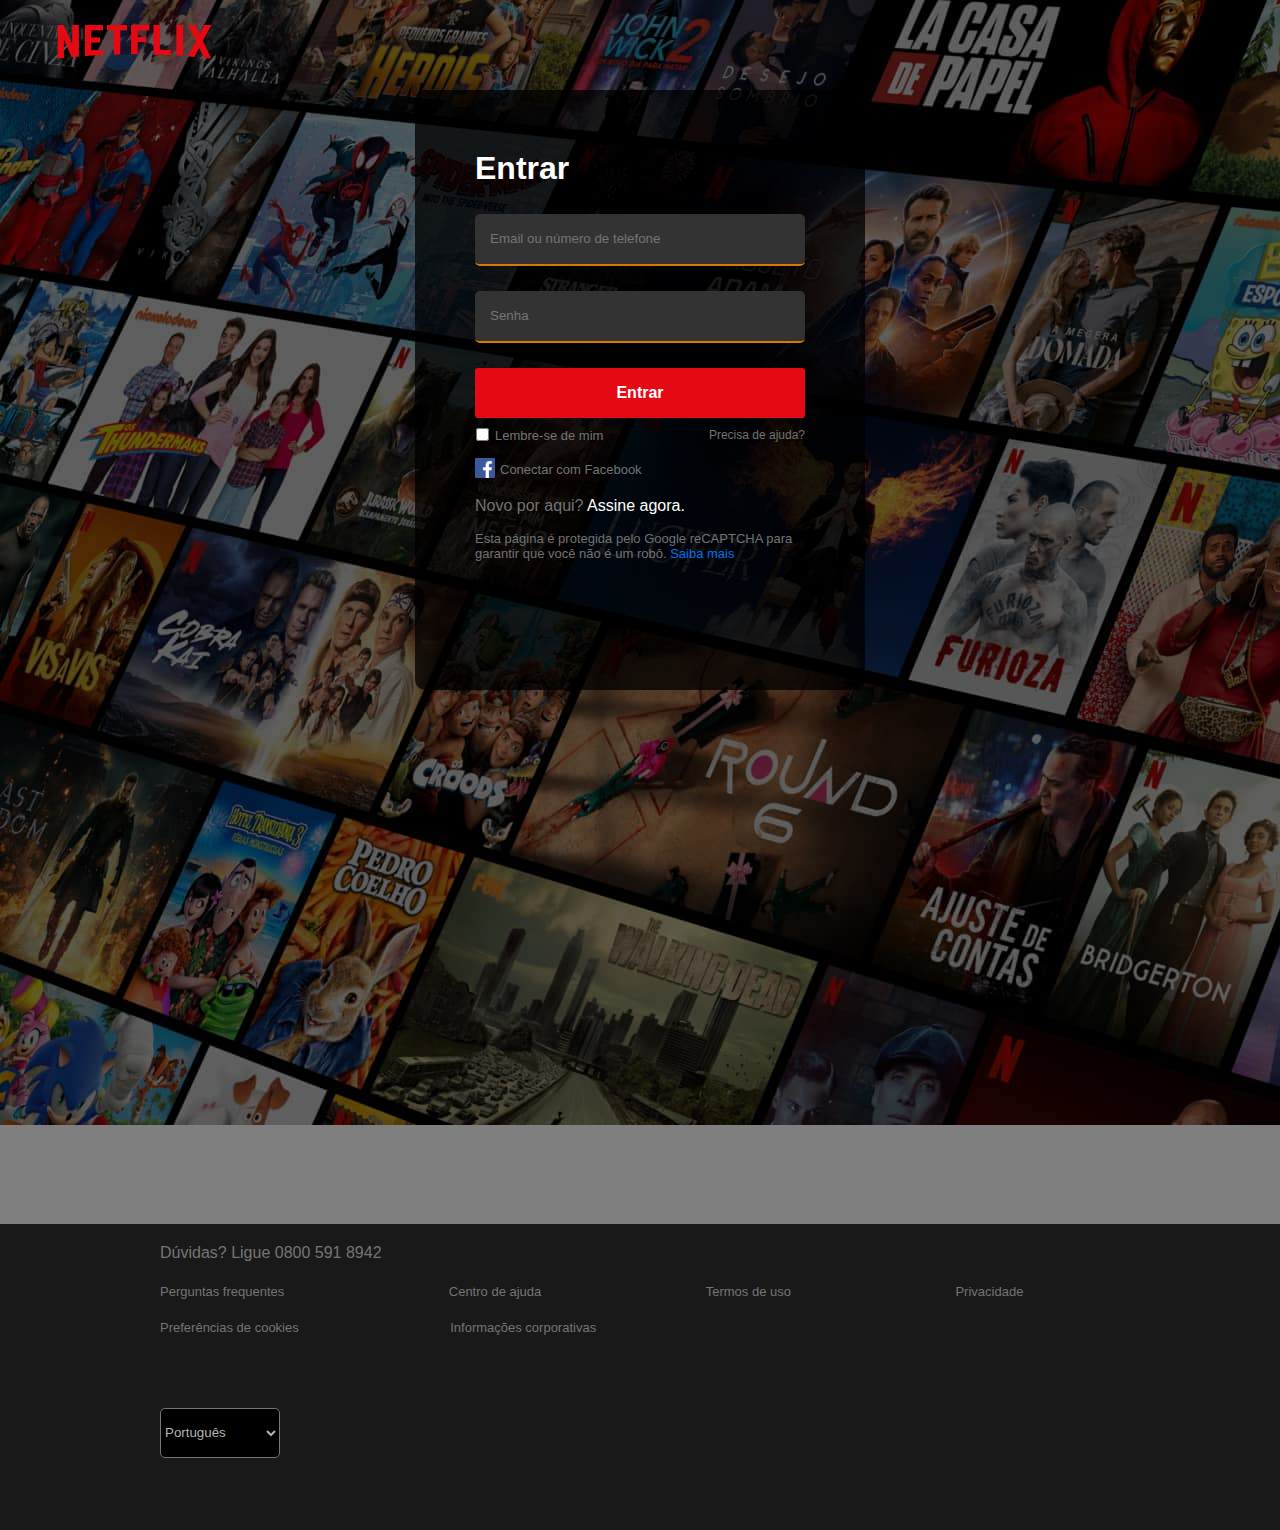
<file: index.html>
<!DOCTYPE html>
<html lang="pt-br">

<head>
    <link rel="stylesheet" href="./estilos.css">
    <style>

    </style>
    <meta charset="UTF-8">
    <meta http-equiv="X-UA-Compatible" content="IE=edge">
    <meta name="viewport" content="width=device-width, initial-scale=1.0">

    <title>Netflix</title>
</head>

<body>

    <div class="header">
        <div class="logo">


            <a href="#">
                <img src="./img/pngwing.com.png" width="150px" alt="">
            </a>
        </div>


    </div>
    </div>

    <div class="login_body">
        <div class="login_box">
            <h2>Entrar</h2>
            <form>
                <div class="input_box">
                    <input onclick="aparecer()" required type="email" placeholder="Email ou número de telefone">

                </div>


                <div class="input_box">
                    <input onclick="aparece()" required type="password" placeholder="Senha">
                </div>
                <span id="erro" class="email-erro">Informe um email ou número de telefone válido.</span>
                <span id="error" class="senha-erro">A senha deve ter entre 4 e 60 caracteres.</span>
                <div>
                    <button class="submit">
                        Entrar
                    </button>
                </div>
            </form>

            <div class="support">
                <div class="remember">
                    <span><input type="checkbox" style="margin: 0;padding: 0; height: 13px;"></span>
                    <span>Lembre-se de mim</span>
                </div>
                <div class="help">
                    <a href="#">
                        Precisa de ajuda?
                    </a>
                </div>
            </div>

            <div class="login_footer">
                <div class="login_facebook">
                    <span><img height="20px" src="./img/Facebook_logo.png" alt="facebook"></span>
                    <span><a href="#">Conectar com Facebook</a></span>
                </div>

                <div class="sign_up">
                    <p>Novo por aqui? <a href="#">Assine agora.</a></p>
                </div>

                <div class="terms">
                    <p>Esta página é protegida pelo Google reCAPTCHA para garantir que você não é um robô. <a
                            href="#">Saiba mais</a></p>
                </div>
            </div>
        </div>

        <div>

        </div>
        <div>

        </div>
        <div>

        </div>
        <div>

        </div>

    </div>
    <footer id="rodape">
        <select id="lang">
            <option>Português</option>
            <option>English</option>
        </select>
        <p class="duvidas">Dúvidas? Ligue <a href="tel:0800 591 8942"> 0800 591 8942</a></p>

        <div class="alin">
            <span class="fontes"><a href="https://help.netflix.com/pt/node/412"> Perguntas frequentes</a></span>
            <span class="fontes"><a href="https://help.netflix.com/pt/"> Centro de ajuda</a></span>
            <span class="fontes"><a href="https://help.netflix.com/legal/termsofuse"> Termos de uso</a></span>
            <span class="fontes"><a href="https://help.netflix.com/legal/privacy"> Privacidade</a></span>
            <br><br>
            <span class="fontes"><a href=""> Preferências de cookies</a></span>
            <span class="extra"><a href="https://help.netflix.com/legal/corpinfo"> Informações corporativas</a></span>
        </div>





    </footer>

</body>
<script>
    function aparecer() {
        document.getElementById("erro").style.display = "block";
    }
    function aparece() {
        document.getElementById("error").style.display = "block";
    }
</script>

</html>
</file>
<file: estilos.css>
@charset "UTF-8";


body {
    padding: 0;
    margin: 0;
    height: 170vh;
    width: 100%;
    position: relative;
    background-image: url(./img/BR-pt-20220418-popsignuptwoweeks-perspective_alpha_website_medium.jpg);
    background-image: cover;
    background-repeat: no-repeat;
    font-family: Arial, Helvetica, sans-serif;
}

body::before {
    content: '';
    background-color: rgb(0, 0, 0, .5);
    width: 100%;
    height: 100%;
    position: absolute;
    top: 0;
    bottom: 0;
    left: 0;
    right: 0;
}

.logo img {
    height: 45px;
    width: 167px;
    position: absolute;
}

.header {
    padding: 20px 50px;
    position: relative;
    z-index: 10;
}

.login_body {
    padding: 60px;
    z-index: 90;
    position: relative;
    max-width: 450px;
    height: 600px;
    margin-left: 50%;
    background-color: rgb(0, 0, 0, 0.75);
    border-radius: 10px;
    box-sizing: border-box;
    transform: translateX(-50%);
    top: 50px;
}

.login_body h2 {
    font-size: 32px;
    color: #fff;
    margin-top: 0;
}

.login_body input {
    height: 50px;
    width: 100%;
    color: #fff;
    background-color: #333;
    border: none;
    border-radius: 5px;
    padding-left: 15px;
    box-sizing: border-box;
    outline: none;
}

.login_body input:hover {
    background-color: #444;
}

.input_box {
    margin-bottom: 25px;
    border-bottom: #f88706df solid 2px;
    border-radius: 5px;
}

span.email-erro {
    display: block;
    position: absolute;
    color: #f88706df;
    top: 180px;
}

span.senha-erro {
    display: block;
    position: absolute;
    color: #f88706df;
    top: 260px;
}

.login_body button {
    height: 50px;
    width: 100%;
    color: #fff;
    background-color: #e50914;
    border-radius: 3px;
    font-weight: bold;
    font-size: 16px;
    border: none;
    margin-bottom: 10px;
}

.login_body button:hover {
    background-color: #fc1722;
    cursor: pointer;
}

.support {
    display: flex;
    color: #b3b3b3;
    justify-content: space-between;
    font-size: 12px;
    margin-bottom: 5px;
}

.support input {
    width: 15px;
    height: 15px;
}

.remember {
    display: flex;
    align-items: center;
}

.remember span {
    margin-right: 5px;
    height: 25px;
}

.help a {
    text-decoration: none;
    color: #737373;
}

.help a:hover {
    text-decoration: underline;
}

.login_facebook {
    display: flex;
    align-items: center;
    width: 100%;
    color: #737373;
}

.login_facebook span {
    margin-right: 5px;
    font-size: 13px;
}

.login_facebook span a {
    text-decoration: none;
    color: #737373;
}

.sign_up {
    color: #737373;
    font-size: 16px;
}

.sign_up a {
    color: #fff;
    font-size: 16px;
    text-decoration: none;
}

.sign_up a:hover {
    text-decoration: underline;
}

.terms {
    color: #737373;
    font-size: 13px;
}

.terms a {
    text-decoration: none;
    color: #0071eb;
}

.terms a:hover {
    text-decoration: underline;
}

#rodape {
    color: white;
    background-color: rgba(0, 0, 0, .8);
    position: absolute;
    bottom: 0%;
    width: 100%;
    height: 20%;
    top: 80%;

}

span {
    color: #757575;
    font-size: 13px;
    font-family: 'Helvetica Neue',
        Helvetica,
        Arial,
        sans-serif;
}

.alin {
    margin: 80px;
    margin-top: 20px;
}

.fontes {
    margin: 80px;
}

.extra {
    margin: 67px;
}

.duvidas {
    color: #757575;
    font-size: 16px;
    font-family: 'Helvetica Neue', Helvetica, Arial, sans-serif;
    margin-left: 160px;
    margin-top: -30px;
}

a:hover {
    text-decoration: underline;
}

a {
    text-decoration: none;
    color: #757575;
    ;
}

#erro {
    display: none;
}

#error {
    display: none;
}

select#lang {
    width: 120px;
    height: 50px;
    background-color: black;
    color: #b3b3b3;
    position: relative;
    top: 60%;
    left: 160px;
    border-radius: 5px;
}
</file>
